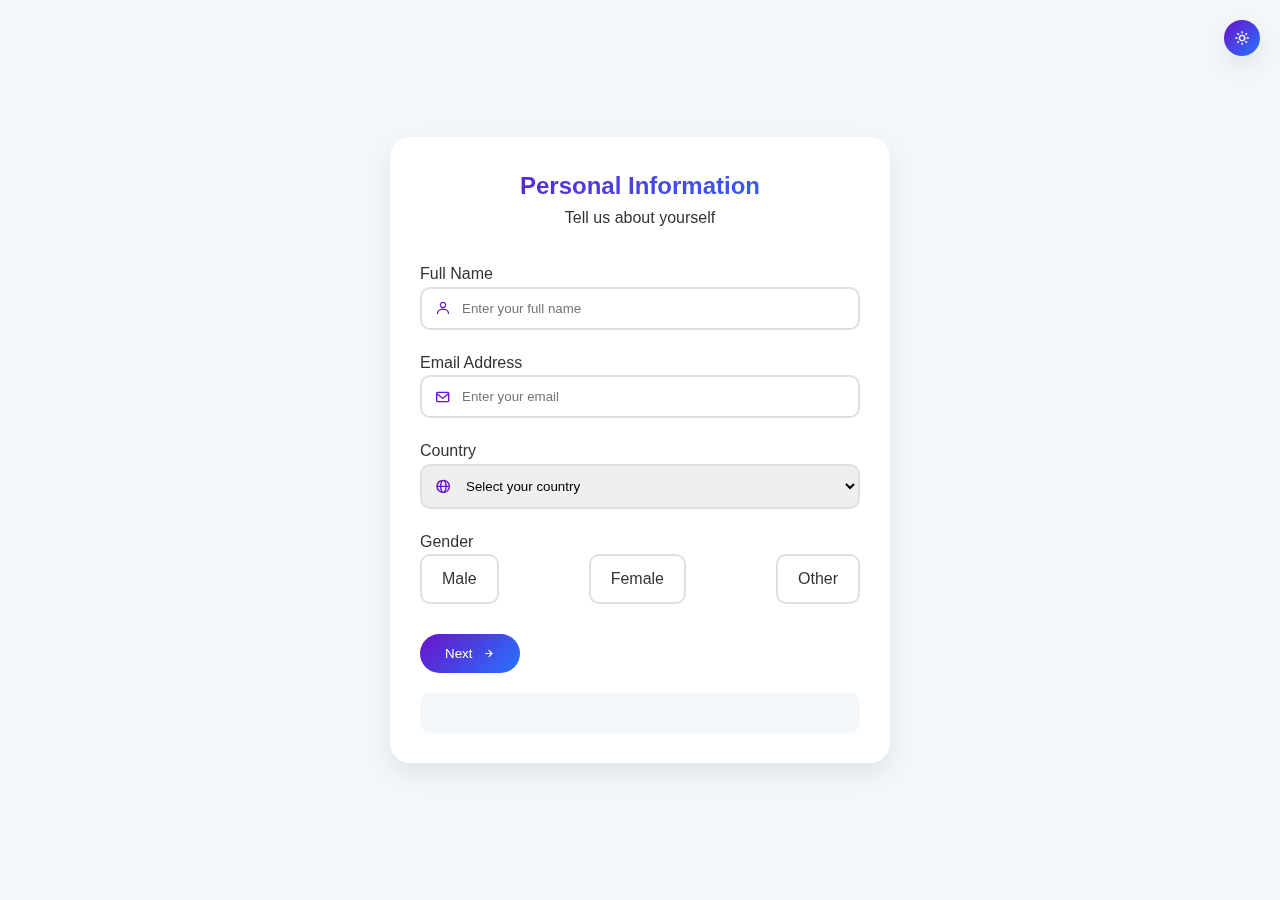
<file: form.html>
<!DOCTYPE html>
<html lang="en">
<head>
    <meta charset="UTF-8">
    <meta name="viewport" content="width=device-width, initial-scale=1.0">
    <title>JeeTix Multi-Page Form</title>
    <link href="https://unpkg.com/boxicons@2.1.4/css/boxicons.min.css" rel="stylesheet">
    <link rel="stylesheet" href="./assets/styles/form.css">
</head>
<body>
    <div class="form-wrapper">
        <div class="theme-toggle">
            <i class="bx bx-moon"></i>
            <i class="bx bx-sun"></i>
        </div>
        
        <div class="form-container">
            <form id="multiPageForm">
                <!-- Page 1: Personal Information -->
                <div id="page1" class="form-page active">
                    <div class="page-header">
                        <h2>Personal Information</h2>
                        <p>Tell us about yourself</p>
                    </div>
                    
                    <div class="form-group">
                        <label for="name">Full Name</label>
                        <div class="input-wrapper">
                            <i class="bx bx-user"></i>
                            <input type="text" id="name" class="form-control" placeholder="Enter your full name">
                        </div>
                        <div id="nameError" class="error-message"></div>
                    </div>

                    <div class="form-group">
                        <label for="email">Email Address</label>
                        <div class="input-wrapper">
                            <i class="bx bx-envelope"></i>
                            <input type="email" id="email" class="form-control" placeholder="Enter your email">
                        </div>
                        <div id="emailError" class="error-message"></div>
                    </div>

                    <div class="form-group">
                        <label for="country">Country</label>
                        <div class="input-wrapper">
                            <i class="bx bx-globe"></i>
                            <select id="country" class="form-control">
                                <option value="">Select your country</option>
                                <option value="USA">United States</option>
                                <option value="Canada">Canada</option>
                                <option value="UK">United Kingdom</option>
                                <option value="Australia">Australia</option>
                                <option value="Other">Other</option>
                            </select>
                        </div>
                        <div id="countryError" class="error-message"></div>
                    </div>

                    <div class="form-group">
                        <label>Gender</label>
                        <div class="radio-group">
                            <label class="radio-label">
                                <input type="radio" name="gender" value="Male">
                                <span>Male</span>
                            </label>
                            <label class="radio-label">
                                <input type="radio" name="gender" value="Female">
                                <span>Female</span>
                            </label>
                            <label class="radio-label">
                                <input type="radio" name="gender" value="Other">
                                <span>Other</span>
                            </label>
                        </div>
                        <div id="genderError" class="error-message"></div>
                    </div>

                    <div class="form-navigation">
                        <button type="button" class="form-btn" data-next-page="1">
                            Next <i class="bx bx-right-arrow-alt"></i>
                        </button>
                    </div>
                </div>

                <!-- Page 2: Medical Information -->
                <div id="page2" class="form-page">
                    <div class="page-header">
                        <h2>Medical Information</h2>
                        <p>Help us understand your health needs</p>
                    </div>

                    <div class="form-group">
                        <label>Do you have a disability or medical condition?</label>
                        <div class="radio-group">
                            <label class="radio-label">
                                <input type="radio" name="medicalCondition" value="Yes">
                                <span>Yes</span>
                            </label>
                            <label class="radio-label">
                                <input type="radio" name="medicalCondition" value="No">
                                <span>No</span>
                            </label>
                        </div>
                        <div id="medicalConditionError" class="error-message"></div>
                    </div>

                    <div class="form-group">
                        <label for="medicalDetails">If yes, please provide details</label>
                        <div class="input-wrapper">
                            <i class="bx bx-health"></i>
                            <textarea id="medicalDetails" class="form-control" rows="4" placeholder="Describe your medical condition or disability"></textarea>
                        </div>
                        <div id="medicalDetailsError" class="error-message"></div>
                    </div>

                    <div class="form-navigation">
                        <button type="button" class="form-btn form-btn-secondary" data-prev-page="2">
                            <i class="bx bx-left-arrow-alt"></i> Previous
                        </button>
                        <button type="button" class="form-btn" data-submit-form>
                            Submit <i class="bx bx-check"></i>
                        </button>
                    </div>
                </div>
            </form>

            <div id="submissionSummary" class="submission-summary"></div>
        </div>
    </div>

    <script src="./assets/js/form-script.js"></script>
</body>
</html>
</file>
<file: assets/styles/form.css>
:root {
  /* Color Palette */
  --primary-color: #6a11cb;
  --secondary-color: #2575fc;
  --accent-color: #ff6b6b;
  --bg-light: #f4f7fa;
  --bg-dark: #121212;
  --text-light: #333;
  --text-dark: #f0f0f0;
  --card-bg-light: white;
  --card-bg-dark: #1e1e1e;
  --border-color: #e0e0e0;
  --primary-gradient: linear-gradient(135deg, #6a11cb 0%, #2575fc 100%);
  --secondary-gradient: linear-gradient(135deg, #ff6b6b 0%, #ff8c42 100%);
  --card-shadow-light: 0 10px 25px rgba(0,0,0,0.08);
  --card-shadow-dark: 0 15px 35px rgba(0,0,0,0.15);

  /* Transitions */
  --transition: all 0.3s cubic-bezier(0.68, -0.55, 0.265, 1.55);
}

* {
  margin: 0;
  padding: 0;
  box-sizing: border-box;
}

body {
  font-family: 'Arial', sans-serif;
  background: var(--bg-light);
  color: var(--text-light);
  transition: var(--transition);
  line-height: 1.6;
}

body.dark-mode {
  background: var(--bg-dark);
  color: var(--text-dark);
}

.form-wrapper {
  display: flex;
  justify-content: center;
  align-items: center;
  min-height: 100vh;
  padding: 1.25rem;
  perspective: 62.5rem;
}

.theme-toggle {
  position: absolute;
  top: 1.25rem;
  right: 1.25rem;
  cursor: pointer;
  background: var(--primary-gradient);
  color: white;
  padding: 0.625rem;
  border-radius: 50%;
  box-shadow: var(--card-shadow-light);
  transition: var(--transition);
}

.theme-toggle i {
  display: none;
}

body.dark-mode .theme-toggle .bx-moon {
  display: block;
}

.theme-toggle .bx-sun {
  display: block;
}

body.dark-mode .theme-toggle .bx-sun {
  display: none;
}

.form-container {
  width: 100%;
  max-width: 31.25rem;
  background: var(--card-bg-light);
  border-radius: 1.25rem;
  padding: 1.875rem;
  box-shadow: var(--card-shadow-light);
  transition: var(--transition);
  transform-style: preserve-3d;
}

body.dark-mode .form-container {
  background: var(--card-bg-dark);
  box-shadow: var(--card-shadow-dark);
}

.form-page {
  display: none;
  opacity: 0;
  transform: rotateY(-30deg);
  transition: var(--transition);
}

.form-page.active {
  display: block;
  opacity: 1;
  transform: rotateY(0);
}

.page-header {
  text-align: center;
  margin-bottom: 1.875rem;
}

.page-header h2 {
  background: var(--primary-gradient);
  -webkit-background-clip: text;
  -webkit-text-fill-color: transparent;
  font-size: 1.5rem;
}

.form-group {
  margin-bottom: 1.25rem;
}

.input-wrapper {
  position: relative;
}

.input-wrapper i {
  position: absolute;
  left: 0.938rem;
  top: 50%;
  transform: translateY(-50%);
  color: var(--primary-color);
}

.form-control {
  width: 100%;
  padding: 0.75rem 0.75rem 0.75rem 2.5rem;
  border: 2px solid var(--border-color);
  border-radius: 10px;
  transition: var(--transition);
}

.form-control:focus {
  border-color: var(--primary-color);
  outline: none;
  box-shadow: 0 0 10px rgba(106, 17, 203, 0.2);
}

.radio-group {
  display: flex;
  justify-content: space-between;
}

.radio-label {
  display: flex;
  align-items: center;
  cursor: pointer;
  transition: var(--transition);
}

.radio-label input {
  display: none;
}

.radio-label span {
  padding: 0.625rem 1.25rem;
  border: 2px solid var(--border-color);
  border-radius: 10px;
  transition: var(--transition);
}

.radio-label input:checked + span {
  background: var(--primary-gradient);
  color: white;
  border-color: transparent;
}

.form-navigation {
  display: flex;
  justify-content: space-between;
  margin-top: 1.875rem;
}

.form-btn {
  background: var(--primary-gradient);
  color: white;
  border: none;
  padding: 0.75rem 1.563rem;
  border-radius: 30px;
  cursor: pointer;
  transition: var(--transition);
  display: flex;
  align-items: center;
  gap: 0.625rem;
}

.form-btn:hover {
  transform: translateY(-5px);
  box-shadow: 0 10px 20px rgba(106, 17, 203, 0.3);
}

.form-btn-secondary {
  background: var(--secondary-gradient);
}

.error-message {
  color: var(--accent-color);
  font-size: 0.8rem;
  margin-top: 0.313rem;
  animation: slideIn 0.3s ease;
}

.submission-summary {
  background: var(--bg-light);
  padding: 1.25rem;
  border-radius: 10px;
  margin-top: 1.25rem;
  transition: var(--transition);
}

body.dark-mode .submission-summary {
  background: var(--bg-dark);
  color: var(--text-dark);
}

@keyframes slideIn {
  from { opacity: 0; transform: translateY(-10px); }
  to { opacity: 1; transform: translateY(0); }
}

@media (max-width: 37.5rem) {
  .form-container {
      padding: 1.25rem;
      margin: 0 0.625rem;
  }

  .radio-group {
      flex-direction: column;
      gap: 0.625rem;
  }

  .theme-toggle {
    top: 15;
    right: 5;
    z-index: 1000; 
  }
}
</file>
